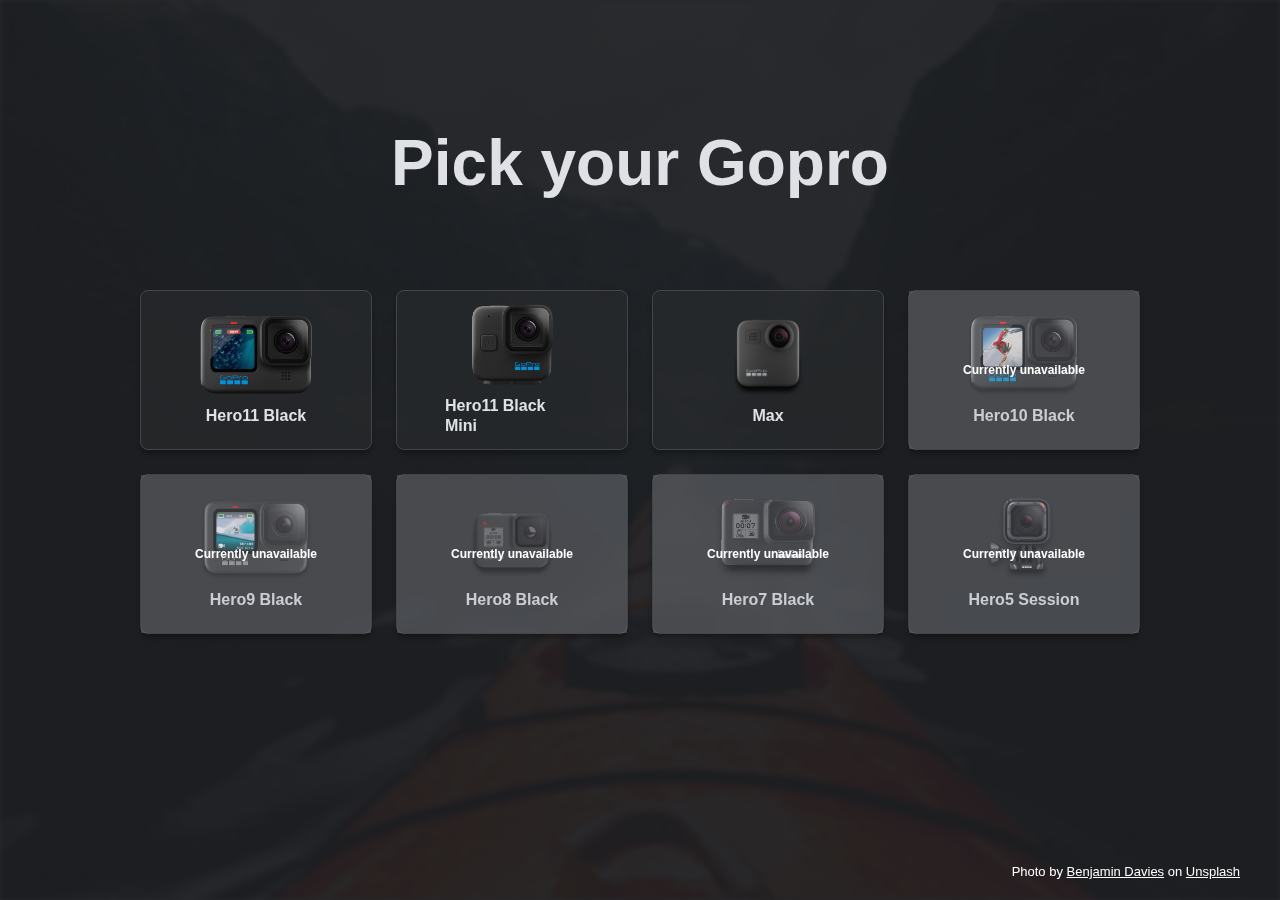
<file: index.html>
<!DOCTYPE html>
<!--[if lt IE 7]>      <html class="no-js lt-ie9 lt-ie8 lt-ie7"> <![endif]-->
<!--[if IE 7]>         <html class="no-js lt-ie9 lt-ie8"> <![endif]-->
<!--[if IE 8]>         <html class="no-js lt-ie9"> <![endif]-->
<!--[if gt IE 8]>      <html class="no-js"> <!--<![endif]-->
<html>
    <head>
        <meta charset="utf-8">
        <meta http-equiv="X-UA-Compatible" content="IE=edge">
        <title>Gopro Guardian</title>
        <meta name="description" content="">
        <meta name="viewport" content="width=device-width, initial-scale=1">
        <link rel="stylesheet" href="css/index.css">
        <link rel="stylesheet" href="css/universial.css">
    </head>
    <body>
        <!--[if lt IE 7]>
            <p class="browsehappy">You are using an <strong>outdated</strong> browser. Please <a href="#">upgrade your browser</a> to improve your experience.</p>
        <![endif]-->
        <div style="flex-direction: column; margin: 10% 0; gap: 90px;" class="flex">
            <h1>Pick your Gopro</h1>
            <div class="flex gap-24 wrap" style="justify-content: center; max-width: 1000px;">
                <div class="camera" onclick="location.href='/tools.html?camera=hero11'">
                    <img src="imgs/gopros/camera_selector_sultans.png" alt="hero11">
                    <p class="ui-h2" style="color: var(--gray-12)">Hero11 Black</p>
                </div>
                <div class="camera" onclick="location.href='/tools.html?camera=hero11mini'">
                    <img src="imgs/gopros/camera_selector_pismo.png" alt="hero11mini">
                    <p class="ui-h2" style="color: var(--gray-12)">Hero11 Black Mini</p>
                </div>
                <div class="camera" onclick="location.href='/tools.html?camera=max'">
                    <img src="imgs/gopros/camera_selector_coconuts.png" alt="max">
                    <p class="ui-h2" style="color: var(--gray-12)">Max</p>
                </div>
                <div class="camera disabled">
                    <img src="imgs/gopros/camera_selector_kongs.png" alt="hero10">
                    <p class="ui-h2" style="color: var(--gray-12)">Hero10 Black</p>
                    <div class="ui-medium-semibold overlay-text">Currently unavailable</div>
                </div>
                <div class="camera disabled">
                    <img src="imgs/gopros/camera_selector_boilers.png" alt="hero9">
                    <p class="ui-h2" style="color: var(--gray-12)">Hero9 Black</p>
                    <div class="ui-medium-semibold overlay-text">Currently unavailable</div>
                </div>
                <div class="camera disabled">
                    <img src="imgs/gopros/camera_selector_hero8.png" alt="hero8">
                    <p class="ui-h2" style="color: var(--gray-12)">Hero8 Black</p>
                    <div class="ui-medium-semibold overlay-text">Currently unavailable</div>
                </div>
                <div class="camera disabled">
                    <img src="imgs/gopros/camera_selector_hero7_black.png" alt="hero7">
                    <p class="ui-h2" style="color: var(--gray-12)">Hero7 Black</p>
                    <div class="ui-medium-semibold overlay-text">Currently unavailable</div>
                </div>
                <div class="camera disabled">
                    <img src="imgs/gopros/camera_selector_hero5_session.png" alt="hero5session">
                    <p class="ui-h2" style="color: var(--gray-12)">Hero5 Session</p>
                    <div class="ui-medium-semibold overlay-text">Currently unavailable</div>
                </div>
            </div>
        </div>
        <div class="ui-default credit">
            Photo by <a href="https://unsplash.com/@bendavisual?utm_source=unsplash&utm_medium=referral&utm_content=creditCopyText">Benjamin Davies</a> on <a href="https://unsplash.com/photos/mqN-EV9rNlY?utm_source=unsplash&utm_medium=referral&utm_content=creditCopyText">Unsplash</a>
        </div>
    </body>
</html>
</file>
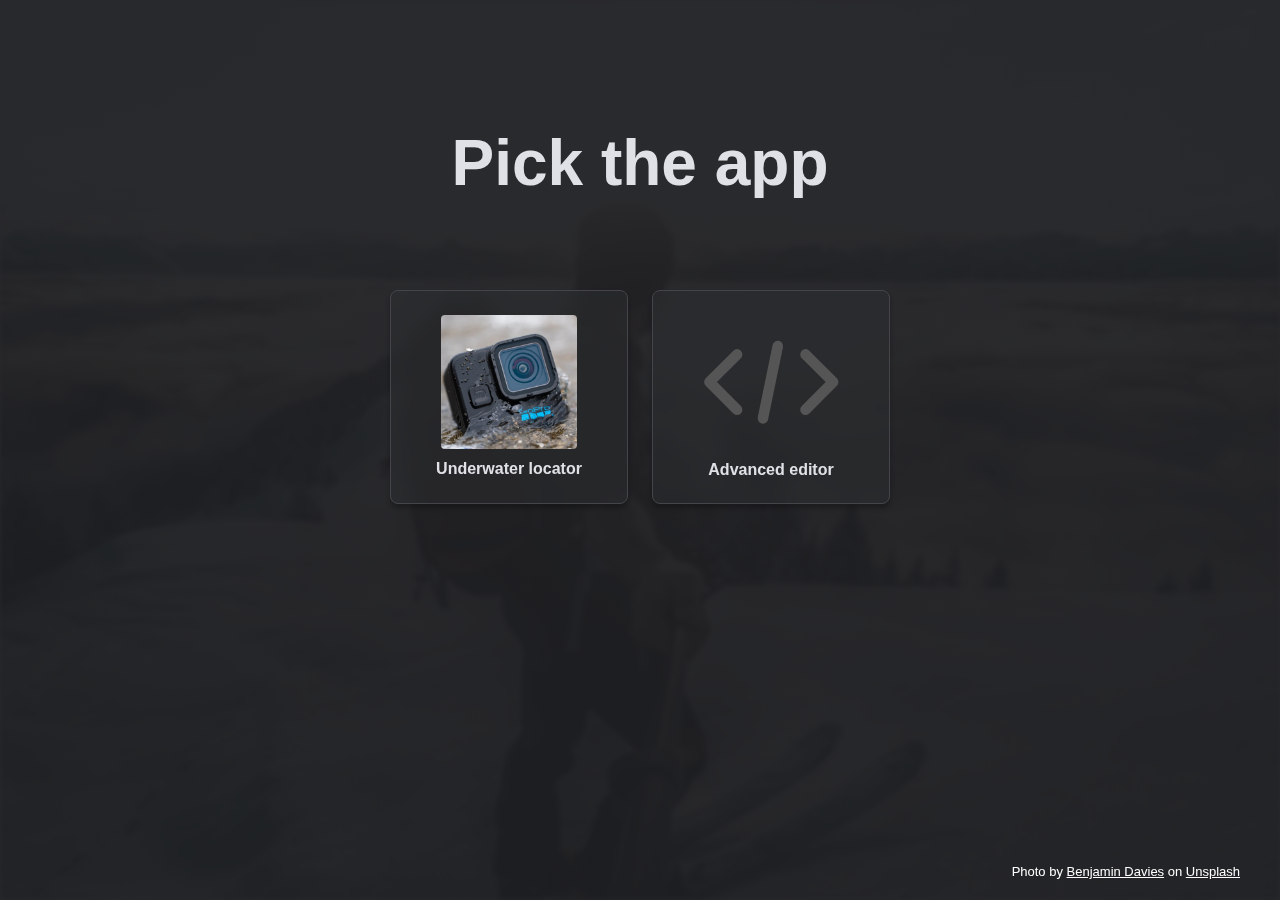
<file: tools.html>
<!DOCTYPE html>
<!--[if lt IE 7]>      <html class="no-js lt-ie9 lt-ie8 lt-ie7"> <![endif]-->
<!--[if IE 7]>         <html class="no-js lt-ie9 lt-ie8"> <![endif]-->
<!--[if IE 8]>         <html class="no-js lt-ie9"> <![endif]-->
<!--[if gt IE 8]>      <html class="no-js"> <!--<![endif]-->
<html>
    <head>
        <meta charset="utf-8">
        <meta http-equiv="X-UA-Compatible" content="IE=edge">
        <title>Gopro Guardian</title>
        <meta name="description" content="">
        <meta name="viewport" content="width=device-width, initial-scale=1">
        <link rel="stylesheet" href="css/tools.css">
        <link rel="stylesheet" href="css/universial.css">
    </head>
    <body>
        <script>
            const camera = new URLSearchParams(window.location.search).get('camera');
        </script>
        <!--[if lt IE 7]>
            <p class="browsehappy">You are using an <strong>outdated</strong> browser. Please <a href="#">upgrade your browser</a> to improve your experience.</p>
        <![endif]-->
        <div style="flex-direction: column; margin: 10% 0; gap: 90px;" class="flex">
            <h1>Pick the app</h1>
            <div class="flex gap-24 wrap" style="justify-content: center; max-width: 1000px;">
                <div class="app" onclick="location.href=`/water.html?camera=${camera}`">
                    <img src="imgs/DJI-Hero-11-Mini-11.png" alt="water locator">
                    <p class="ui-h2" style="color: var(--gray-12); width: max-content;">Underwater locator</p>
                </div>
                <div class="app" onclick="location.href=`/editor.html?camera=${camera}`">
                    <img src="imgs/code-1970468.svg" alt="water locator">
                    <p class="ui-h2" style="color: var(--gray-12); width: max-content;">Advanced editor</p>
                </div>
            </div>
        </div>
        <div class="ui-default credit">
            Photo by <a href="https://unsplash.com/@bendavisual?utm_source=unsplash&utm_medium=referral&utm_content=creditCopyText">Benjamin Davies</a> on <a href="https://unsplash.com/photos/mqN-EV9rNlY?utm_source=unsplash&utm_medium=referral&utm_content=creditCopyText">Unsplash</a>
        </div>
    </body>
</html>
</file>
<file: css/index.css>
body::before {
    content: "";
    position: fixed;
    top: 0;
    left: 0;
    width: 100%;
    height: 100%;
    background-image: linear-gradient(rgba(30, 31, 34, 0.95), rgba(30, 31, 34, 0.95)), url(/imgs/kayak.png);
    background-position: center center;
    background-repeat: no-repeat;
    background-size: cover;
    filter: blur(2.5px);
    z-index: -1;
}

body {
    background-color: rgba(30, 31, 34, 0.95);
    color: white;
}

a {
    color: white;
}

.camera {
    box-sizing: border-box;
    display: flex;
    flex-direction: column;
    justify-content: center;
    align-items: center;
    padding: 24px 48px;
    gap: 10px;
    width: 232px;
    height: 160px;
    background: rgba(43, 45, 48, 0.5);
    border: 1px solid #43454A;
    box-shadow: 0px 4px 4px rgba(0, 0, 0, 0.25);
    backdrop-filter: blur(7.5px);
    border-radius: 8px;
    flex: none;
    order: 0;
    flex-grow: 0;
    cursor: pointer;
    transition: scale 0.25s ease-in-out;
}

.camera img {
    width: 136px;
    height: 82px;
    object-fit: contain;
}

.camera.disabled {
    position: relative;
    cursor: not-allowed;
}

.camera.disabled::before {
    content: "";
    position: absolute;
    top: 0;
    left: 0;
    width: 100%;
    height: 100%;
    opacity: .3;
    background-color: #9DA0A8; /* Adjust the color and opacity as desired */
    z-index: 1;
}

.camera:not(.disabled):hover {
    scale: 1.1;
}

.overlay-text {
    position: absolute;
    top: 50%;
    left: 50%;
    transform: translate(-50%, -50%);
    color: #fff; /* Adjust the text color as desired */
    font-size: 24px; /* Adjust the font size as desired */
    z-index: 2;
    width: max-content;
}
.credit {
    margin-top: auto;
    bottom: 20px;
    margin: auto;
    margin-left: auto;
    width: fit-content;
}
@media (min-width: 760px) {
    .credit {
        position: fixed;
        right: 40px;
        bottom: 20px;
        margin: 0;
    }
}
</file>
<file: css/universial.css>
/* colors */
:root {
    --gray-12: #DFE1E6;
    --gray-10: #B4B8BF;
    --gray-7: #6F737A;
    --gray-5: #4E5157;
    --gray-4: #43454A;
    --gray-3: #393B40;
    --gray-2: #2B2D30;
    --blue-6: #3574F0;
    --blue-5: #366ACF;
    --link: #548af7;
}

/* margin */
.m-auto {
    margin: auto;
}

/* flex */
.flex {
    display: flex;
    align-items: center;
}

.gap-24 {
    gap: 24px;
}

.wrap {
    flex-wrap: wrap;
}

h1 {
    margin: 0;
    padding: 0;
    border: 0;
    outline: 0;
    font-weight: 600;
    font-style: normal;
    font-size: 64px;
    font-family: 'Inter', sans-serif;
    vertical-align: baseline;
    color: var(--gray-12);
    text-align: center;
}

p {
    margin: 0;
}

.ui-default {
    font-family: 'Inter', sans-serif;
    font-style: normal;
    font-weight: 500;
    font-size: 13px;
    line-height: 16px;
}

.ui-default-semibold {
    font-family: 'Inter', sans-serif;
    font-style: normal;
    font-weight: 600;
    font-size: 13px;
    line-height: 16px;
}

.ui-h2 {
    font-family: 'Inter', sans-serif;
    font-style: normal;
    font-weight: 600;
    font-size: 16px;
    line-height: 20px;
}

.ui-medium {
    font-family: 'Inter', sans-serif;
    font-style: normal;
    font-weight: 500;
    font-size: 12px;
    line-height: 16px;
}

.ui-medium-semibold {
    font-family: 'Inter', sans-serif;
    font-style: normal;
    font-weight: 600;
    font-size: 12px;
    line-height: 16px;
}

.button {
    border-radius: 4px;
    width: 72px;
    height: 28px;
    display: flex;
    justify-content: center;
    align-items: center;
    cursor: pointer;
}

.button.outline {
    background-color: transparent;
    box-shadow: inset 0px 0px 0px 1px var(--gray-5);
}

.button.outline:hover {
    box-shadow: inset 0px 0px 0px 1px var(--gray-7);
}

.button.solid {
    background-color: var(--blue-6);
}

.button.solid:hover {
    background-color: var(--blue-5);
}

.button.gray {
    background-color: var(--gray-5);
}

.button.gray:hover {
    background-color: var(--gray-4);
}

.setting {
    display: flex;
}
.setting .label {
    margin-top: 12px;
}
.setting .input {
    margin: 6px 0;
}
.setting .input .dropdown {
    display: flex;
    box-shadow: inset 0px 0px 0px 1px var(--gray-5);
    width: min-content;
    height: 28px;
    border-radius: 4px;
    margin-bottom: 6px;
}
.setting .input .dropdown input {
    background-color: transparent;
    border: none;
    color: white;
    width: 40px;
    padding: 0;
    padding-left: 9px;
}
.setting .input .dropdown input:focus {
    outline: none;
}
.setting .input .dropdown div {
    display: flex;
    justify-content: center;
    align-items: center;
    height: 28px;
    width: 28px;
}
.setting .input .hint {
    color: var(--gray-7);
}
</file>
<file: css/tools.css>
body::before {
    content: "";
    position: fixed;
    top: 0;
    left: 0;
    width: 100%;
    height: 100%;
    background-image: linear-gradient(rgba(30, 31, 34, 0.95), rgba(30, 31, 34, 0.95)), url(/imgs/ski.png);
    background-position: center center;
    background-repeat: no-repeat;
    background-size: cover;
    filter: blur(2.5px);
    z-index: -1;
}

body {
    background-color: rgba(30, 31, 34, 0.95);
    color: white;
}

a {
    color: white;
}

.app {
    box-sizing: border-box;
    display: flex;
    flex-direction: column;
    justify-content: center;
    align-items: center;
    padding: 24px 48px;
    gap: 10px;

    width: 238px;
    height: 214px;

    background: rgba(43, 45, 48, 0.5);
    border: 1px solid #43454A;
    box-shadow: 0px 4px 4px rgba(0, 0, 0, 0.25);
    backdrop-filter: blur(7.5px);
    border-radius: 8px;
    cursor: pointer;
    transition: scale 0.25s ease-in-out;
}

.app:hover {
    scale: 1.1;
}

.app img {
    width: 136px;
    height: 136px;
    border-radius: 4px;
    object-fit: cover;
}

.credit {
    position: fixed;
    right: 40px;
    bottom: 20px;
    margin: 0;
}
</file>
